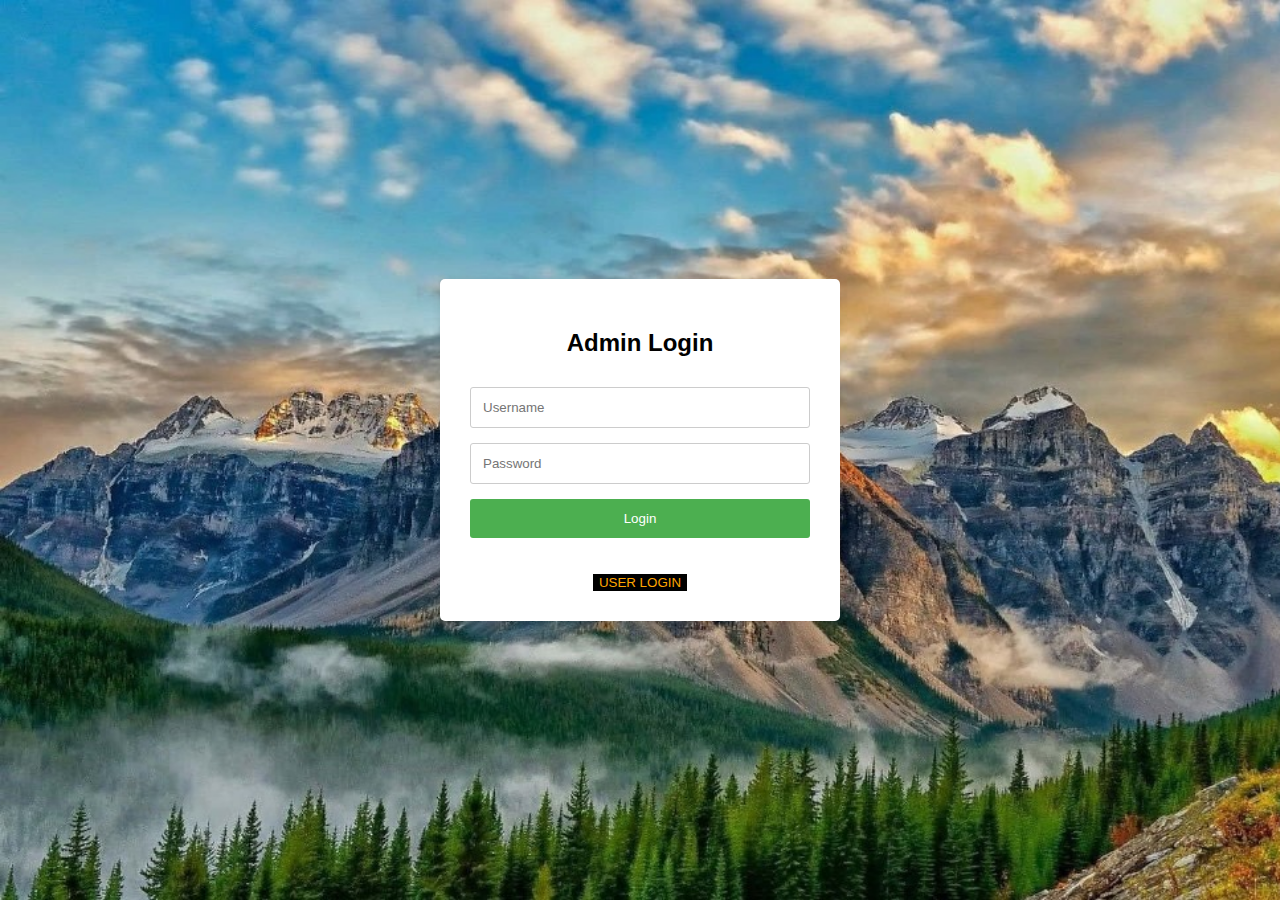
<file: otgs/admin.html>
<!DOCTYPE html>
<html lang="en">
<head>
    <meta charset="UTF-8">
    <meta name="viewport" content="width=device-width, initial-scale=1.0">
    <title>Admin Login</title>
    <style>
        body {
            background-image: url("image1.jpg");
            background-size: cover;
            background-repeat: no-repeat;
            font-family: Arial, sans-serif;
            background-color: #f4f4f4;
            margin: 0;
            padding: 0;
            display: flex;
            justify-content: center;
            align-items: center;
            height: 100vh;
        }
        .container {
            width: 90%;
            max-width: 400px;
            background-color: #fff;
            border-radius: 5px;
            box-shadow: 0px 0px 10px rgba(0, 0, 0, 0.1);
            padding: 30px;
            box-sizing: border-box;
        }
        h2 {
            margin-bottom: 30px;
            text-align: center;
        }
        input[type="text"],
        input[type="password"],
        input[type="submit"] {
            width: 100%;
            padding: 12px;
            margin-bottom: 15px;
            border: 1px solid #ccc;
            border-radius: 3px;
            box-sizing: border-box;
        }
        input[type="submit"] {
            background-color: #4CAF50;
            color: white;
            border: none;
            cursor: pointer;
        }
        input[type="submit"]:hover {
            background-color: #45a049;
        }
        .error-message {
            color: #ff4444;
            margin-top: 10px;
            text-align: center;
            display: none;
        }
    </style>
</head>
<body>
    <div class="container">
        <h2>Admin Login</h2>
        <form id="loginForm">
            <input type="text" id="username" placeholder="Username" required>
            <input type="password" id="password" placeholder="Password" required>
            <input type="submit" value="Login">
        </form>
        <p id="error" class="error-message">Incorrect username or password.</p>
        <!-- User login button -->
        <div style="text-align: center; margin-top: 20px;">
            <button style="background-color: black; color: orange; border: none;">
                <a href="login.php" style="text-decoration: none; color: orange;">USER LOGIN</a>
            </button>
        </div>
    </div>

    <script>
        document.getElementById("loginForm").addEventListener("submit", function(event) {
            event.preventDefault(); // Prevent the default form submission

            // Get the entered username and password
            const username = document.getElementById("username").value;
            const password = document.getElementById("password").value;

            // Check if the username and password are correct
            if (username === "admin" && password === "admin123") {
                // Redirect to the admin dashboard or perform other actions
                window.location.href = "adminhome.html"; // Change this URL to your admin dashboard
            } else {
                // Display an error message
                document.getElementById("error").style.display = "block";
            }
        });
    </script>
</body>
</html>
</file>
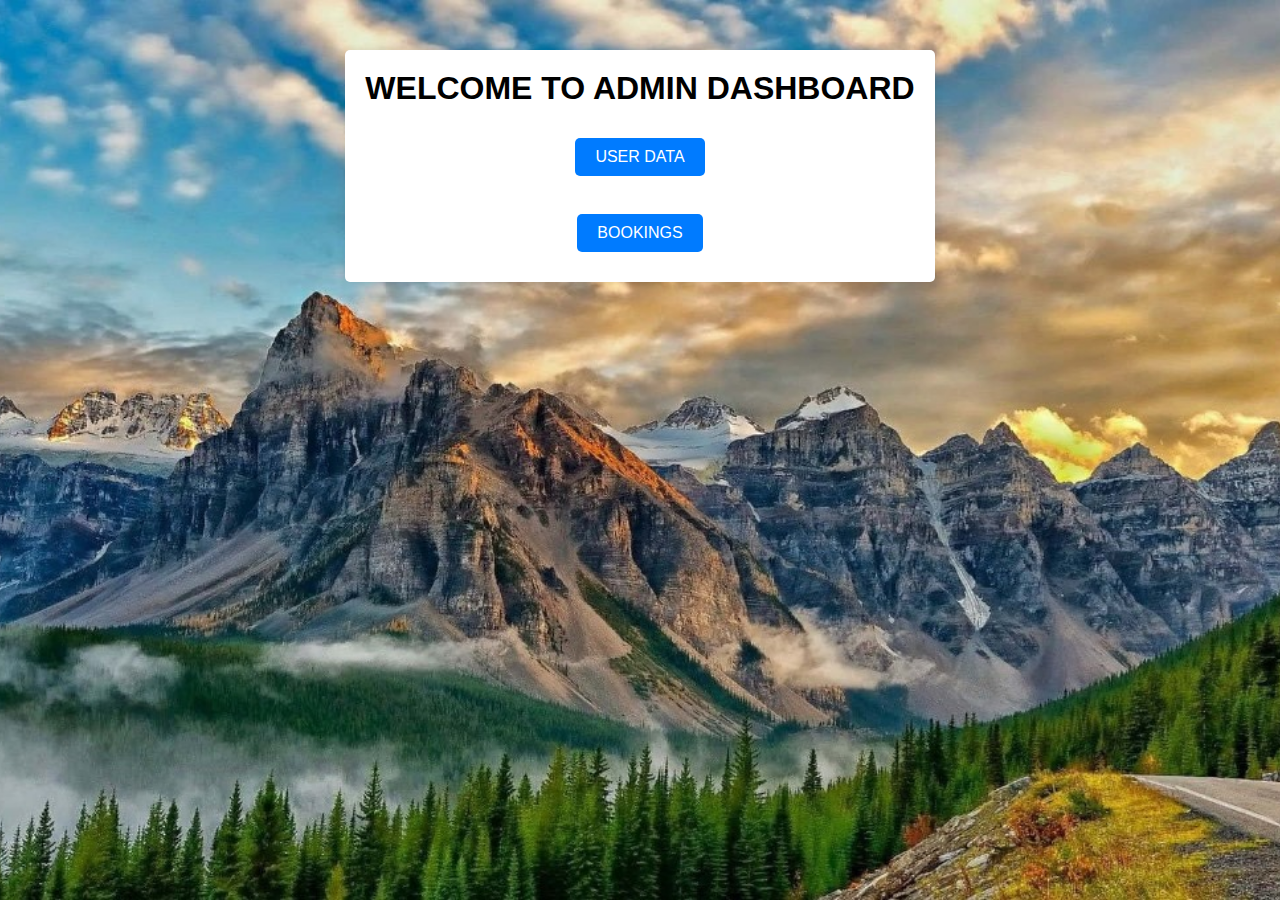
<file: otgs/adminhome.html>
<!DOCTYPE html>
<html lang="en">
<head>
    <meta charset="UTF-8">
    <meta name="viewport" content="width=device-width, initial-scale=1.0">
    <title>Admin Dashboard</title>
    <style>
        body {
            background-image: url("image1.jpg");
            background-size: cover;
            background-position: center;
            background-repeat: no-repeat;
            font-family: Arial, sans-serif;
            margin: 0;
            padding: 0;
            display: flex;
            justify-content: center; /* Center horizontally */
            align-items: flex-start; /* Align to the top of the viewport */
            min-height: 100vh; /* Minimum viewport height */
        }
        .container {
            max-width: 2000px;
            padding: 20px;
            background-color: #fff;
            border-radius: 5px;
            box-shadow: 0px 0px 10px rgba(0, 0, 0, 0.1);
            text-align: center; /* Center text inside container */
            margin-top: 50px; /* Add margin from the top */
        }
        h1 {
            margin-top: 0; /* Remove default margin from h1 */
        }
        button {
            margin: 10px;
            padding: 10px 20px;
            border: none;
            border-radius: 5px;
            background-color: #007bff;
            color: #fff;
            cursor: pointer;
            font-size: 16px;
        }
        button:hover {
            background-color: #0056b3;
        }
    </style>
</head>
<body>
    <div class="container">
        <h1>WELCOME TO ADMIN DASHBOARD</h1>
        <a href="bookingusers.php"><button>USER DATA</button></a>
        <br><br>
        <a href="bookings.php"><button>BOOKINGS</button></a>
        
    </div>
</body>
</html>
</file>
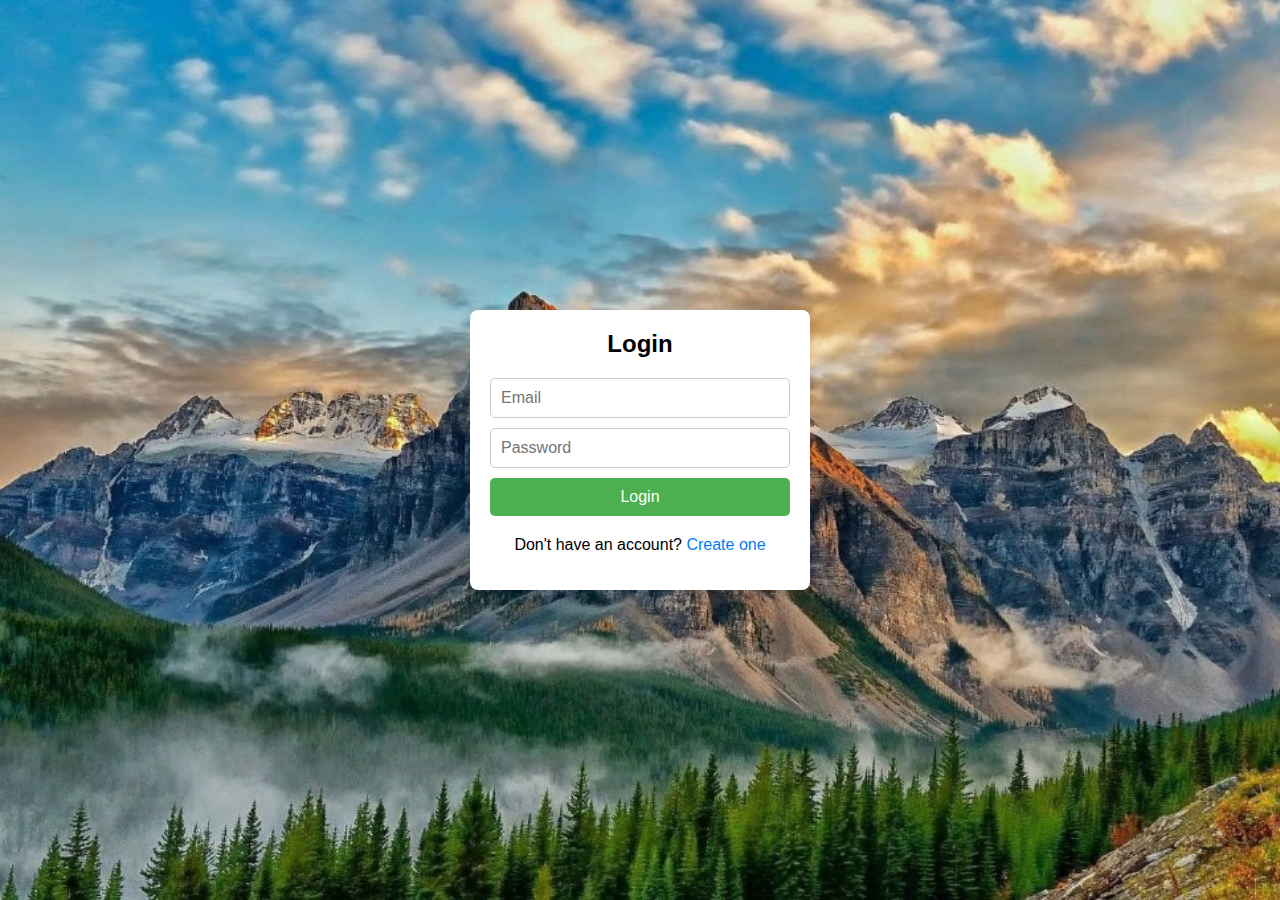
<file: otgs/login.html>
<!DOCTYPE html>
<html lang="en">
<head>
    <meta charset="UTF-8">
    <meta name="viewport" content="width=device-width, initial-scale=1.0">
    <title>Login Page</title>
   
    <style>
        body {
            background-image: url("image1.jpg");
            background-size: cover; 
            background-repeat: no-repeat;
            font-family: Arial, sans-serif;
            
            margin: 0;
            padding: 0;
            display: flex;
            justify-content: center;
            align-items: center;
            height: 100vh;
        }
        .form-container {
            background-color: #fff;
            border-radius: 8px;
            box-shadow: 0px 0px 10px rgba(0, 0, 0, 0.1);
            padding: 20px;
            width: 300px;
        }
        .form-container h2 {
            margin-top: 0;
            text-align: center;
        }
        .form-container form {
            display: flex;
            flex-direction: column;
        }
        .form-container form input[type="text"],
        .form-container form input[type="password"],
        .form-container form input[type="email"],
        .form-container form select {
            padding: 10px;
            margin-bottom: 10px;
            border: 1px solid #ccc;
            border-radius: 5px;
            font-size: 16px;
        }
        .form-container form input[type="submit"] {
            background-color: #4caf50;
            color: #fff;
            border: none;
            padding: 10px;
            border-radius: 5px;
            cursor: pointer;
            font-size: 16px;
        }
        .form-container form input[type="submit"]:hover {
            background-color: #45a049;
        }
        .form-container .create-account {
            margin-top: 20px;
            text-align: center;
        }
        .form-container .create-account a {
            color: #007bff;
            text-decoration: none;
        }
        .form-container .phone-inputs {
            display: flex;
            align-items: center; /* Align items vertically */
        }
        .form-container .phone-inputs select {
            flex: 1;
            margin-right: 5px;
            width: 30%;
        }
        .form-container .phone-inputs input[type="text"] {
            flex: 2;
            margin-left: 5px;
            width: 70%;
        }
    </style>
</head>
<body>
    <div class="form-container" id="login-form">
        <h2>Login</h2>
        <form action="#" method="post">
            <input type="email" name="email" placeholder="Email" required>
            <input type="password" name="password" placeholder="Password" required>
            <input type="submit" value="Login" href="index.html">
        </form>
        <div class="create-account">
            <p>Don't have an account? <a href="#" onclick="toggleForms()">Create one</a></p>
        </div>
    </div>

    <div class="form-container" style="display:none;" id="create-account-form">
        <h2>Create Account</h2>
        <form action="#" method="post">
            <input type="email" name="email" placeholder="Email" required>
            
            <input type="text" name="new-username" placeholder="New Username" required>
            <input type="password" name="new-password" placeholder="New Password" required>
            <input type="password" name="confirm-password" placeholder="Confirm Password" required>
            <div class="phone-inputs">
                <select name="country-code" id="country-code" required onchange="updatePhoneNumberLength()">
                    <option value="">Select Country Code</option>
                    <option value="+1">+1 (USA)</option>
                    <option value="+91">+91 (India)</option>
                    <!-- Add more options as needed -->
                </select>
                <input type="text" name="phone-number" id="phone-number" placeholder="Phone Number" required>
            </div>
            <label for="gender">Gender:</label>
            <select name="gender" id="gender" required>
                <option value="">Select Gender</option>
                <option value="male">Male</option>
                <option value="female">Female</option>
                <option value="other">Other</option>
            </select>
            <input type="submit" value="Create Account" href="#">
        </form>
    </div>

    <script>
        // Function to toggle between login and create account forms
        function toggleForms() {
            var loginForm = document.getElementById("login-form");
            var createAccountForm = document.getElementById("create-account-form");

            loginForm.style.display = loginForm.style.display === "none" ? "block" : "none";
            createAccountForm.style.display = createAccountForm.style.display === "none" ? "block" : "none";
        }

        // Function to update phone number length based on country code
        function updatePhoneNumberLength() {
            var countryCode = document.getElementById("country-code").value;
            var phoneNumberInput = document.getElementById("phone-number");
            var maxLength = 15; // Default maximum length for phone number

            // Update maximum length based on country code
            switch (countryCode) {
                case "+1": // USA
                    maxLength = 12;
                    break;
                case "+91": // India
                    maxLength = 10;
                    break;
                // Add more cases for other country codes as needed
            }

            phoneNumberInput.maxLength = maxLength;
        }
        let generatedOTP;

        function generateOTP() {
            // Generate a random 6-digit OTP
            generatedOTP = Math.floor(100000 + Math.random() * 900000);
            console.log("Generated OTP:", generatedOTP);

            // Show the generated OTP in a pop-up window
            alert("Generated OTP: " + generatedOTP);
        }

        function verifyOTP(event) {
            event.preventDefault();
            const enteredOTP = document.getElementById("otp").value;
            if (enteredOTP === generatedOTP.toString()) {
                document.getElementById("message").textContent = "OTP verified successfully!";
            } else {
                document.getElementById("message").textContent = "Incorrect OTP. Please try again.";
            }
        }
    </script>
    
</body>
</html>
</file>
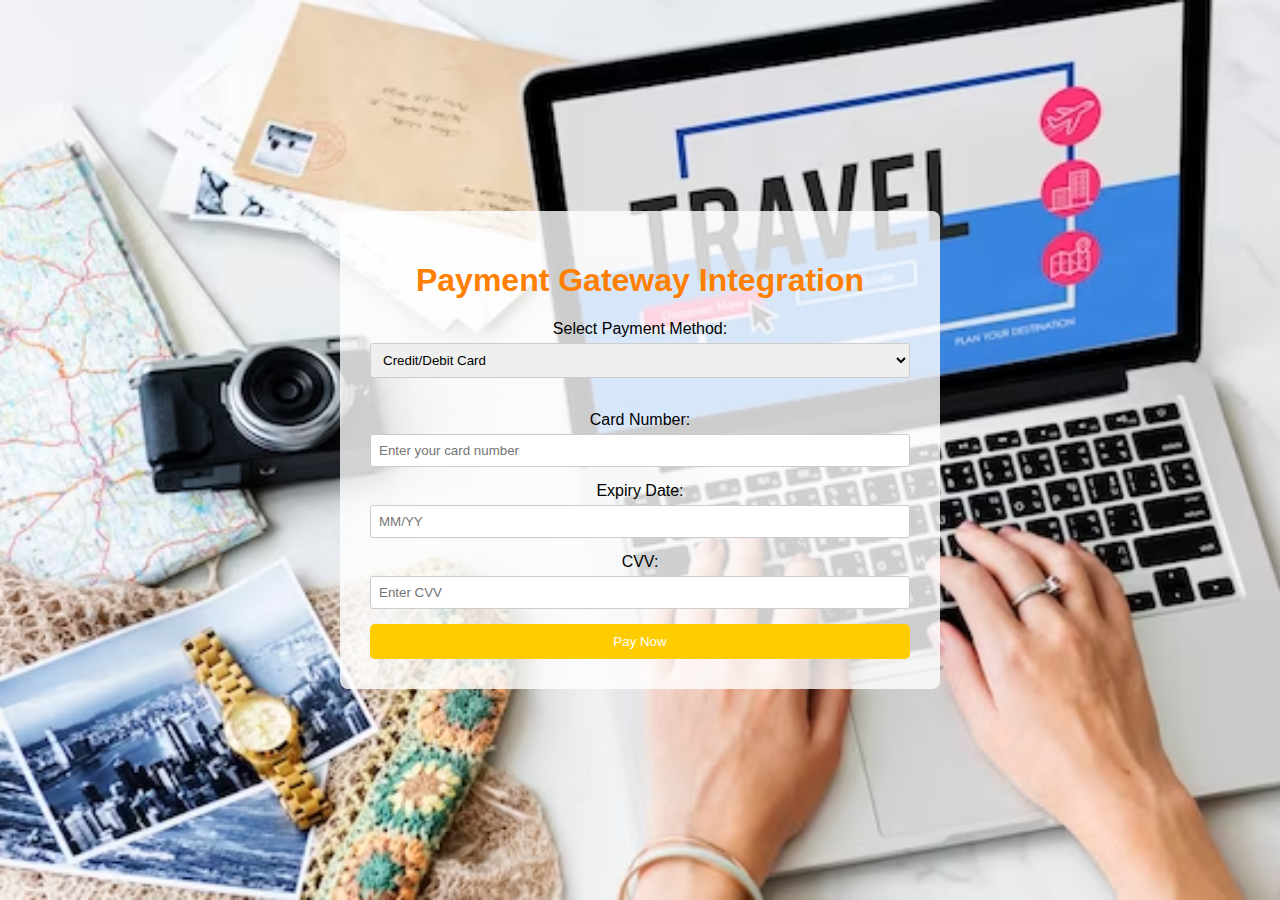
<file: otgs/paymentgateway.html>
<!DOCTYPE html>
<html lang="en">
<head>
    <meta charset="UTF-8">
    <meta name="viewport" content="width=device-width, initial-scale=1.0">
    <title>Payment Gateway Integration</title>
  
    <style>
        body {
            font-family: Arial, sans-serif;
            margin: 0;
            background-color: #f4f4f4;
            background-image: url('image.avif');
            background-size: cover;
            background-position: center;
            height: 100vh;
            display: flex;
            justify-content: center;
            align-items: center;
        }

        .container {
            width: 90%;
            max-width: 600px;
            background-color: rgba(255, 255, 255, 0.8); /* Semi-transparent white background */
            border-radius: 8px;
            padding: 30px;
            box-sizing: border-box;
            text-align: center;
        }

        h1 {
            color: #ff7f00; /* Orange color for heading */
        }

        form {
            margin-top: 20px;
        }

        label {
            display: block;
            margin-bottom: 5px;
        }

        input[type="text"],
        select {
            width: 100%;
            padding: 8px;
            margin-bottom: 15px;
            border: 1px solid #ccc;
            border-radius: 3px;
            box-sizing: border-box;
        }

        button[type="submit"] {
            width: 100%;
            padding: 10px;
            background-color: #ffcc00; /* Yellow button background */
            color: #fff; /* White button text */
            border: none;
            border-radius: 5px;
            cursor: pointer;
        }

        button[type="submit"]:hover {
            background-color: #ffa500; /* Darker shade of orange on hover */
        }

        /* Hide all payment options by default */
        .paymentOption {
            display: none;
        }

        /* Show the selected payment option */
        .paymentOption.show {
            display: block;
        }
    </style>
</head>
<body>
    <div class="container">
        <h1>Payment Gateway Integration</h1>
  
        <form id="paymentForm" onsubmit="return handlePayment()">
            <div>
                <label for="paymentMethod">Select Payment Method:</label>
                <select id="paymentMethod" required>
                    <option value="card">Credit/Debit Card</option>
                    <option value="gpay">Google Pay</option>
                    <option value="phonepe">PhonePe</option>
                    <option value="paytm">Paytm</option>
                    <option value="upi">UPI</option>
                </select>
            </div>
            <br>
            <div id="cardDetails" class="paymentOption">
                <label for="cardNumber">Card Number:</label>
                <input type="text" id="cardNumber" placeholder="Enter your card number" required>
      
                <label for="expiryDate">Expiry Date:</label>
                <input type="text" id="expiryDate" placeholder="MM/YY" required>
      
                <label for="cvv">CVV:</label>
                <input type="text" id="cvv" placeholder="Enter CVV" required>
            </div>
    
            <div id="gpayDetails" class="paymentOption">
                <label for="gpayNumber">GPay Phone Number:</label>
                <input type="text" id="gpayNumber" placeholder="Enter your GPay phone number" required>
            </div>
    
            <div id="phonepeDetails" class="paymentOption">
                <label for="phonepeNumber">PhonePe Phone Number:</label>
                <input type="text" id="phonepeNumber" placeholder="Enter your PhonePe phone number" required>
            </div>
    
            <div id="paytmDetails" class="paymentOption">
                <label for="paytmNumber">Paytm Phone Number:</label>
                <input type="text" id="paytmNumber" placeholder="Enter your Paytm phone number" required>
            </div>
    
            <div id="upiDetails" class="paymentOption">
                <label for="upiId">UPI ID:</label>
                <input type="text" id="upiId" placeholder="Enter your UPI ID" required>
            </div>

            <button type="submit">Pay Now</button>
        </form>
    </div>

    <script>
        document.addEventListener('DOMContentLoaded', function() {
            const paymentMethodSelect = document.getElementById('paymentMethod');
            const paymentOptions = document.querySelectorAll('.paymentOption');
    
            paymentMethodSelect.addEventListener('change', function() {
                const selectedOption = paymentMethodSelect.value;
        
                // Hide all payment options first
                paymentOptions.forEach(option => option.classList.remove('show'));
    
                // Show the selected payment option
                document.getElementById(`${selectedOption}Details`).classList.add('show');
            });
    
            // Initially hide all payment options except the default one (credit/debit card)
            document.getElementById('cardDetails').classList.add('show');
        });
    
        function handlePayment() {
            const paymentMethod = document.getElementById('paymentMethod').value;
    
            if (paymentMethod === 'gpay') {
                const gpayNumber = document.getElementById('gpayNumber').value;
                // Redirect to Google Pay or handle GPay payment process
                console.log(`Processing Google Pay with phone number: ${gpayNumber}`);
                return false; // Prevent form submission for GPay (you can redirect or handle payment here)
            }
    
            // Handle other payment methods here
    
            return true; // Allow form submission for other methods
        }
    </script>
</body>
</html>
</file>
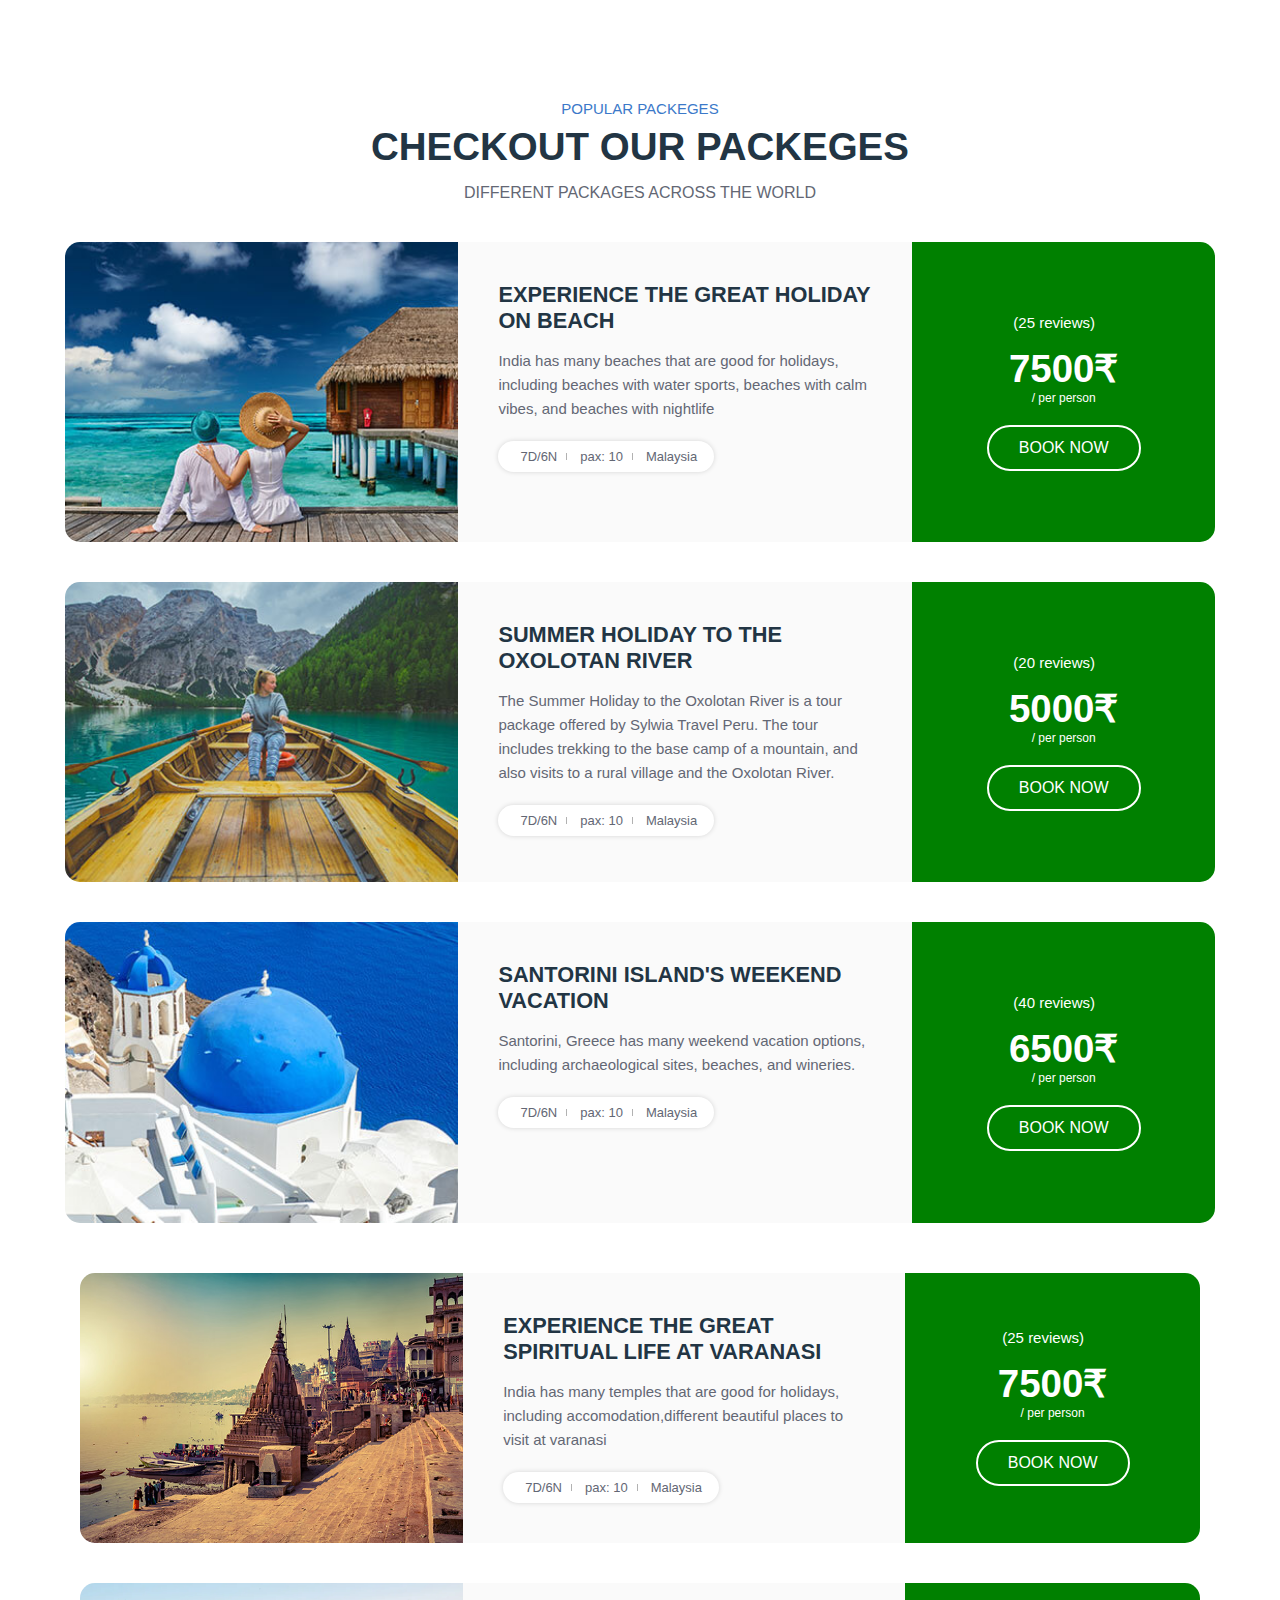
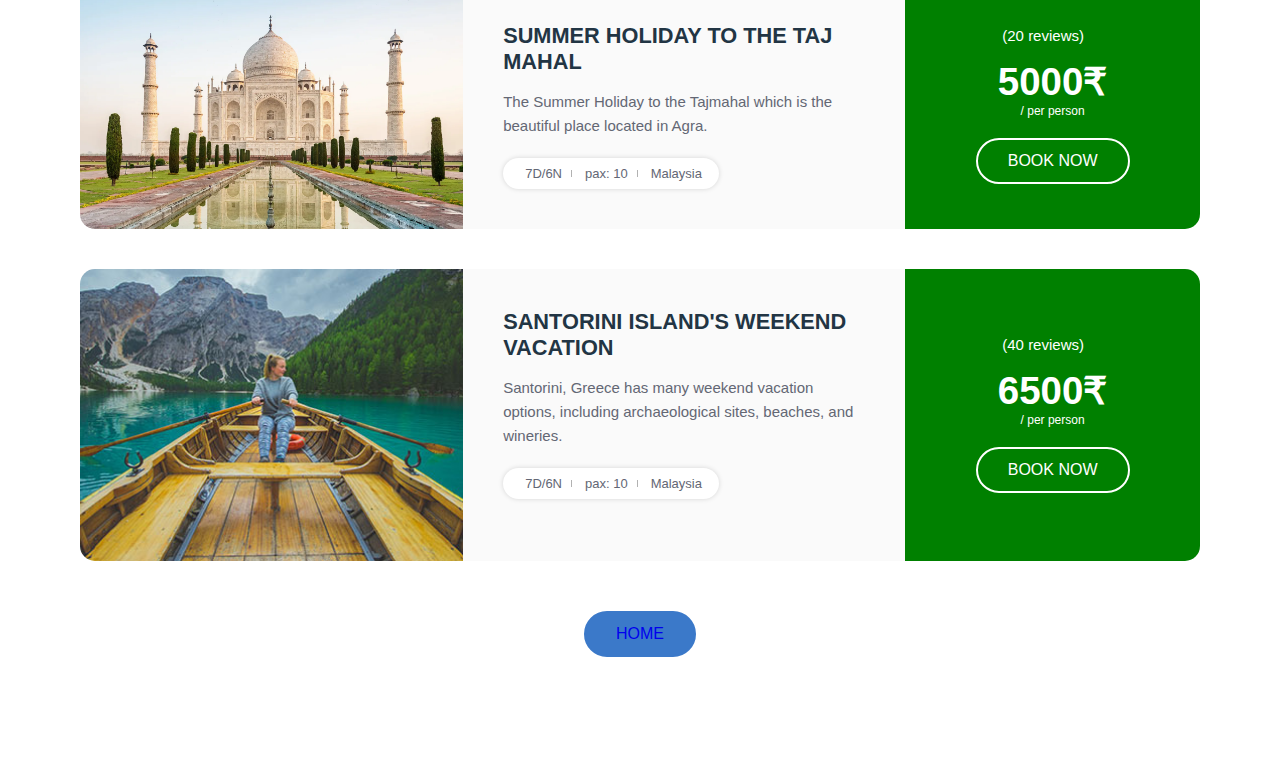
<file: otgs/viewallpackages.html>
<!DOCTYPE html>
<html lang="en">
<head>
    <meta charset="UTF-8">
    <meta name="viewport" content="width=device-width, initial-scale=1.0">
    <link rel="stylesheet" href="./assets/css/style.css">
    <title>Document</title>
</head>
<body>
    
      <!-- 
        - #PACKAGE
      -->

      <section class="package" id="package">
        <div class="container">

          <p class="section-subtitle">Popular Packeges</p>

          <h2 class="h2 section-title">Checkout Our Packeges</h2>

          <p class="section-text">
           DIFFERENT PACKAGES ACROSS THE WORLD
          </p>

          <ul class="package-list">

            <li>
              <div class="package-card">

                <figure class="card-banner">
                  <img src="./assets/images/packege-1.jpg" alt="Experience The Great Holiday On Beach" loading="lazy">
                </figure>

                <div class="card-content">

                  <h3 class="h3 card-title">Experience The Great Holiday On Beach</h3>

                  <p class="card-text">
                    India has many beaches that are good for holidays, including beaches with water sports, beaches with calm vibes, and beaches with nightlife
                  </p>

                  <ul class="card-meta-list">

                    <li class="card-meta-item">
                      <div class="meta-box">
                        <ion-icon name="time"></ion-icon>

                        <p class="text">7D/6N</p>
                      </div>
                    </li>

                    <li class="card-meta-item">
                      <div class="meta-box">
                        <ion-icon name="people"></ion-icon>

                        <p class="text">pax: 10</p>
                      </div>
                    </li>

                    <li class="card-meta-item">
                      <div class="meta-box">
                        <ion-icon name="location"></ion-icon>

                        <p class="text">Malaysia</p>
                      </div>
                    </li>

                  </ul>

                </div>

                <div class="card-price">

                  <div class="wrapper">

                    <p class="reviews">(25 reviews)</p>

                    <div class="card-rating">
                      <ion-icon name="star"></ion-icon>
                      <ion-icon name="star"></ion-icon>
                      <ion-icon name="star"></ion-icon>
                      <ion-icon name="star"></ion-icon>
                      <ion-icon name="star"></ion-icon>
                    </div>

                  </div>

                  <p class="price">
                    7500₹
                    <span>/ per person</span>
                  </p>
                  <button class="btn btn-secondary" id="booknow1">Book Now</button>
                  
                  
                </div>

              </div>
            </li>

            <li>
              <div class="package-card">

                <figure class="card-banner">
                  <img src="./assets/images/packege-2.jpg" alt="Summer Holiday To The Oxolotan River" loading="lazy">
                </figure>

                <div class="card-content">

                  <h3 class="h3 card-title">Summer Holiday To The Oxolotan River</h3>

                  <p class="card-text">
                    The Summer Holiday to the Oxolotan River is a tour package offered by Sylwia Travel Peru. The tour includes trekking to the base camp of a mountain, and also visits to a rural village and the Oxolotan River. 

                  </p>

                  <ul class="card-meta-list">

                    <li class="card-meta-item">
                      <div class="meta-box">
                        <ion-icon name="time"></ion-icon>

                        <p class="text">7D/6N</p>
                      </div>
                    </li>

                    <li class="card-meta-item">
                      <div class="meta-box">
                        <ion-icon name="people"></ion-icon>

                        <p class="text">pax: 10</p>
                      </div>
                    </li>

                    <li class="card-meta-item">
                      <div class="meta-box">
                        <ion-icon name="location"></ion-icon>

                        <p class="text">Malaysia</p>
                      </div>
                    </li>

                  </ul>

                </div>

                <div class="card-price">

                  <div class="wrapper">

                    <p class="reviews">(20 reviews)</p>

                    <div class="card-rating">
                      <ion-icon name="star"></ion-icon>
                      <ion-icon name="star"></ion-icon>
                      <ion-icon name="star"></ion-icon>
                      <ion-icon name="star"></ion-icon>
                      <ion-icon name="star"></ion-icon>
                    </div>

                  </div>

                  <p class="price">
                    5000₹
                    <span>/ per person</span>
                  </p>

                  <button class="btn btn-secondary" id="booknow2">Book Now</button>


                </div>

              </div>
            </li>

            <li>
              <div class="package-card">

                <figure class="card-banner">
                  <img src="./assets/images/packege-3.jpg" alt="Santorini Island's Weekend Vacation" loading="lazy">
                </figure>

                <div class="card-content">

                  <h3 class="h3 card-title">Santorini Island's Weekend Vacation</h3>

                  <p class="card-text">
                    Santorini, Greece has many weekend vacation options, including archaeological sites, beaches, and wineries.
                  </p>

                  <ul class="card-meta-list">

                    <li class="card-meta-item">
                      <div class="meta-box">
                        <ion-icon name="time"></ion-icon>

                        <p class="text">7D/6N</p>
                      </div>
                    </li>

                    <li class="card-meta-item">
                      <div class="meta-box">
                        <ion-icon name="people"></ion-icon>

                        <p class="text">pax: 10</p>
                      </div>
                    </li>

                    <li class="card-meta-item">
                      <div class="meta-box">
                        <ion-icon name="location"></ion-icon>

                        <p class="text">Malaysia</p>
                      </div>
                    </li>

                  </ul>

                </div>

                <div class="card-price">

                  <div class="wrapper">

                    <p class="reviews">(40 reviews)</p>

                    <div class="card-rating">
                      <ion-icon name="star"></ion-icon>
                      <ion-icon name="star"></ion-icon>
                      <ion-icon name="star"></ion-icon>
                      <ion-icon name="star"></ion-icon>
                      <ion-icon name="star"></ion-icon>
                    </div>

                  </div>

                  <p class="price">
                    6500₹
                    <span>/ per person</span>
                  </p>

                  <button class="btn btn-secondary" id="booknow3">BOOK NOW</button>
                  


                </div>

              </div>
            </li>

          </ul>
          <div class="container">

  
            <ul class="package-list">
  
              <li>
                <div class="package-card">
  
                  <figure class="card-banner">
                    <img src="./assets/images/Temple.jpg" alt="Experience The Great Holiday On Beach" loading="lazy">
                  </figure>
  
                  <div class="card-content">
  
                    <h3 class="h3 card-title">Experience The Great spiritual life at Varanasi</h3>
  
                    <p class="card-text">
                      India has many temples that are good for holidays, including accomodation,different beautiful places to visit at varanasi
                    </p>
  
                    <ul class="card-meta-list">
  
                      <li class="card-meta-item">
                        <div class="meta-box">
                          <ion-icon name="time"></ion-icon>
  
                          <p class="text">7D/6N</p>
                        </div>
                      </li>
  
                      <li class="card-meta-item">
                        <div class="meta-box">
                          <ion-icon name="people"></ion-icon>
  
                          <p class="text">pax: 10</p>
                        </div>
                      </li>
  
                      <li class="card-meta-item">
                        <div class="meta-box">
                          <ion-icon name="location"></ion-icon>
  
                          <p class="text">Malaysia</p>
                        </div>
                      </li>
  
                    </ul>
  
                  </div>
  
                  <div class="card-price">
  
                    <div class="wrapper">
  
                      <p class="reviews">(25 reviews)</p>
  
                      <div class="card-rating">
                        <ion-icon name="star"></ion-icon>
                        <ion-icon name="star"></ion-icon>
                        <ion-icon name="star"></ion-icon>
                        <ion-icon name="star"></ion-icon>
                        <ion-icon name="star"></ion-icon>
                      </div>
  
                    </div>
  
                    <p class="price">
                      7500₹
                      <span>/ per person</span>
                    </p>
                    <button class="btn btn-secondary" id="booknow4">Book Now</button>
                    
                    
                  </div>
  
                </div>
              </li>
  
              <li>
                <div class="package-card">
  
                  <figure class="card-banner">
                    <img src="./assets/images/tajmahal.webp" alt="Summer Holiday To The Oxolotan River" loading="lazy">
                  </figure>
  
                  <div class="card-content">
  
                    <h3 class="h3 card-title">Summer Holiday To The Taj Mahal</h3>
  
                    <p class="card-text">
                      The Summer Holiday to the Tajmahal which is the beautiful place located in Agra. 
  
                    </p>
  
                    <ul class="card-meta-list">
  
                      <li class="card-meta-item">
                        <div class="meta-box">
                          <ion-icon name="time"></ion-icon>
  
                          <p class="text">7D/6N</p>
                        </div>
                      </li>
  
                      <li class="card-meta-item">
                        <div class="meta-box">
                          <ion-icon name="people"></ion-icon>
  
                          <p class="text">pax: 10</p>
                        </div>
                      </li>
  
                      <li class="card-meta-item">
                        <div class="meta-box">
                          <ion-icon name="location"></ion-icon>
  
                          <p class="text">Malaysia</p>
                        </div>
                      </li>
  
                    </ul>
  
                  </div>
  
                  <div class="card-price">
  
                    <div class="wrapper">
  
                      <p class="reviews">(20 reviews)</p>
  
                      <div class="card-rating">
                        <ion-icon name="star"></ion-icon>
                        <ion-icon name="star"></ion-icon>
                        <ion-icon name="star"></ion-icon>
                        <ion-icon name="star"></ion-icon>
                        <ion-icon name="star"></ion-icon>
                      </div>
  
                    </div>
  
                    <p class="price">
                      5000₹
                      <span>/ per person</span>
                    </p>
  
                    <button class="btn btn-secondary" id="booknow5">Book Now</button>
  
  
                  </div>
  
                </div>
              </li>
  
              <li>
                <div class="package-card">
  
                  <figure class="card-banner">
                    <img src="./assets/images/packege-2.jpg" alt="Santorini Island's Weekend Vacation" loading="lazy">
                  </figure>
  
                  <div class="card-content">
  
                    <h3 class="h3 card-title">Santorini Island's Weekend Vacation</h3>
  
                    <p class="card-text">
                      Santorini, Greece has many weekend vacation options, including archaeological sites, beaches, and wineries.
                    </p>
  
                    <ul class="card-meta-list">
  
                      <li class="card-meta-item">
                        <div class="meta-box">
                          <ion-icon name="time"></ion-icon>
  
                          <p class="text">7D/6N</p>
                        </div>
                      </li>
  
                      <li class="card-meta-item">
                        <div class="meta-box">
                          <ion-icon name="people"></ion-icon>
  
                          <p class="text">pax: 10</p>
                        </div>
                      </li>
  
                      <li class="card-meta-item">
                        <div class="meta-box">
                          <ion-icon name="location"></ion-icon>
  
                          <p class="text">Malaysia</p>
                        </div>
                      </li>
  
                    </ul>
  
                  </div>
  
                  <div class="card-price">
  
                    <div class="wrapper">
  
                      <p class="reviews">(40 reviews)</p>
  
                      <div class="card-rating">
                        <ion-icon name="star"></ion-icon>
                        <ion-icon name="star"></ion-icon>
                        <ion-icon name="star"></ion-icon>
                        <ion-icon name="star"></ion-icon>
                        <ion-icon name="star"></ion-icon>
                      </div>
  
                    </div>
  
                    <p class="price">
                      6500₹
                      <span>/ per person</span>
                    </p>
  
                    <button class="btn btn-secondary" id="booknow6">BOOK NOW</button>
                    
  
  
                  </div>
  
                </div>
              </li>
  
            </ul>
            

          <button class="btn btn-primary" style="color:#fff;"><a href="index1.php">HOME</a></button>
          

        </div>
      </section>
      <script>
    document.addEventListener('DOMContentLoaded', function() {
      // Get all Book Now buttons by their unique IDs
      const bookNowBtn1 = document.getElementById('booknow1');
      const bookNowBtn2 = document.getElementById('booknow2');
      const bookNowBtn3 = document.getElementById('booknow3');
      const bookNowBtn4 = document.getElementById('booknow4');
      const bookNowBtn5 = document.getElementById('booknow5');
      const bookNowBtn6 = document.getElementById('booknow6');

      // Add click event listeners to each button
      bookNowBtn1.addEventListener('click', function() {
        window.location.href = 'paymentgateway.html';
      });

      bookNowBtn2.addEventListener('click', function() {
        window.location.href = 'paymentgateway.html';
      });

      bookNowBtn3.addEventListener('click', function() {
        window.location.href = 'paymentgateway.html';
      });
      bookNowBtn4.addEventListener('click', function() {
        window.location.href = 'paymentgateway.html';
      });
      bookNowBtn5.addEventListener('click', function() {
        window.location.href = 'paymentgateway.html';
      });
      bookNowBtn6.addEventListener('click', function() {
        window.location.href = 'paymentgateway.html';
      });
    });
  </script>
          




</body>
</html>
</file>
<file: otgs/assets/css/style.css>
:root {

  /**
   * colors
   */

   --united-nations-blue: green;
   --bright-navy-blue: hsl(214, 57%, 51%);
   --spanish-gray: hsl(0, 0%, 60%);
   --black-coral: hsl(225, 8%, 42%);
   --oxford-blue: hsl(208, 97%, 12%);
   --yale-blue: hsl(214, 72%, 33%);
   --blue-ncs: hsl(197, 100%, 36%);
   --gunmetal: hsl(206, 34%, 20%);
   --gainsboro: hsl(0, 0%, 88%);
   --cultured: hsl(0, 0%, 98%);
   --white: hsl(0, 0%, 100%);
   --black: hsl(0, 0%, 0%);
   --onyx: hsl(0, 0%, 25%);
   --jet: hsl(0, 0%, 20%);

  /**
   * typography
   */

  --ff-poppins: "Poppins", sans-serif;
  --ff-montserrat: "Montserrat", sans-serif;

  --fs-1: calc(20px + 3.5vw);
  --fs-2: calc(18px + 1.6vw);
  --fs-3: calc(16px + 0.45vw);
  --fs-4: 15px;
  --fs-5: 14px;
  --fs-6: 13px;
  --fs-7: 12px;
  --fs-8: 11px;

  --fw-500: 500;
  --fw-600: 600;
  --fw-700: 700;
  --fw-800: 800;

  /**
   * transition
   */

  --transition: 0.25s ease-in-out;

  /**
   * spacing
   */

  --section-padding: 60px;

  /**
   * border-radius
   */

  --radius-15: 15px;
  --radius-25: 25px;

}





/*-----------------------------------*\
 * #RESET
\*-----------------------------------*/

*, *::before, *::after {
  margin: 0;
  padding: 0;
  box-sizing: border-box;
}

li { list-style: none; }

a { text-decoration: none; }

a,
img,
span,
input,
label,
button,
ion-icon { display: block; }

input,
button {
  background: none;
  border: none;
  font: inherit;
}

button { cursor: pointer; }

input { width: 100%; }

ion-icon { pointer-events: none; }

html {
  font-family: var(--ff-poppins);
  scroll-behavior: smooth;
}

body { background: var(--white); }





/*-----------------------------------*\
 * #REUSED STYLE
\*-----------------------------------*/

.container { padding-inline: 15px; }

.btn {
  color: var(--white);
  text-transform: uppercase;
  font-size: var(--fs-5);
  border-radius: 100px;
  padding: var(--padding, 8px 18px);
  border: var(--border-width, 2px) solid transparent;
  transition: var(--transition);
}

.btn-primary {
  background: var(--bright-navy-blue);
  border-color: var(--bright-navy-blue);
}

.btn-primary:is(:hover, :focus) {
  background: var(--yale-blue);
  border-color: var(--yale-blue);
}

.btn-secondary { border-color: var(--white); }

.btn-secondary:is(:hover, :focus) { background: hsla(0, 0%, 100%, 0.1); }

.h1,
.h2,
.h3 {
  font-weight: var(--fw-800);
  font-family: var(--ff-montserrat);
  text-transform: uppercase;
}

.h1 {
  color: var(--white);
  font-size: var(--fs-1);
}

.h2,
.h3 { color: var(--gunmetal); }

.h2 { font-size: var(--fs-2); }

.h3 {
  font-size: var(--fs-3);
  font-weight: var(--fw-700);
}

.section-subtitle {
  color: var(--bright-navy-blue);
  font-size: var(--fs-5);
  text-transform: uppercase;
  font-family: var(--ff-montserrat);
  margin-bottom: 8px;
}

.section-title { margin-bottom: 15px; }

.section-text {
  color: var(--black-coral);
  margin-bottom: 30px;
}

.card-text {
  color: var(--black-coral);
  font-size: var(--fs-5);
}


.login{
  position:absolute;
  color: var(--white);
  top: 50px;
  right: 25px;
  display: flex;
  align-items: center;
  gap: 1px;
  transform: translateY(-50%);
  padding: 6px 10px;
  border-radius: 20px;
  font-size: 14px;
  
  
  
}


/*-----------------------------------*\
 * #HEADER
\*-----------------------------------*/

.header {
  position: absolute;
  top: 0;
  left: 0;
  width: 100%;
  padding-top: 61px;
  z-index: 4;
}

.header-top {
  position: absolute;
  top: 0;
  left: 0;
  width: 100%;
  transition: var(--transition);
  border-bottom: 1px solid hsla(0, 0%, 100%, 0.1);
  padding-block: 15px;
  z-index: 1;
}

.header.active .header-top {
  position: fixed;
  background: var(--gunmetal);
}

.header-top .container {
  display: grid;
  grid-template-columns: repeat(3, 1fr);
  justify-items: flex-start;
  align-items: center;
}

.helpline-box .wrapper { display: none; }

.helpline-box .icon-box {
  background: var(--bright-navy-blue);
  padding: 6px;
  border-radius: 50%;
  color: var(--white);
}

.helpline-box .icon-box ion-icon { --ionicon-stroke-width: 40px; }

.header-top .logo { margin-inline: auto; }

.header-top .logo img { max-width: 100px; }

.header-btn-group {
  justify-self: flex-end;
  display: flex;
  align-items: center;
  gap: 10px;
  color: var(--white);
}
.login{
  color:--white;
 
   padding:10px 10px 10px 10px;
    
    text-decoration: none;
    display:flex;
}



.header-bottom { border-bottom: 1px solid hsla(0, 0%, 100%, 0.1); }

.header-bottom .container {
  display: flex;
  justify-content: space-between;
  align-items: center;
  padding-block: 15px;
}

.social-list {
  display: flex;
  align-items: center;
  gap: 5px;
}

.social-link {
  color: var(--white);
  padding: 8px;
  border: 1px solid hsla(0, 0%, 100%, 0.3);
  border-radius: 50%;
  font-size: 15px;
  transition: var(--transition);
}

.social-link:is(:hover, :focus) { background: hsla(0, 0%, 100%, 0.2); }

.header .btn { --padding: 4px 20px; }

.header .navbar {
  position: fixed;
  top: 0;
  right: -300px;
  width: 100%;
  max-width: 300px;
  height: 100%;
  background: var(--white);
  visibility: hidden;
  pointer-events: none;
  transition: 0.15s ease-in;
  z-index: 3;
}

.navbar.active {
  right: 0;
  visibility: visible;
  pointer-events: all;
  transition: 0.25s ease-out;
}

.navbar-top {
  display: flex;
  justify-content: space-between;
  align-items: center;
  padding: 40px 15px;
}

.navbar-top .logo img { width: 150px; }

.nav-close-btn {
  font-size: 20px;
  color: var(--bright-navy-blue);
}

.nav-close-btn ion-icon { --ionicon-stroke-width: 80px; }

.navbar-list { border-top: 1px solid hsla(0, 0%, 0%, 0.1); }

.navbar-list li { border-bottom: 1px solid hsla(0, 0%, 0%, 0.1); }

.navbar-link {
  padding: 15px 20px;
  color: var(--jet);
  font-weight: var(--fw-500);
  font-size: var(--fs-4);
  transition: var(--transition);
  text-transform: capitalize;
}

.navbar-link:is(:hover, :focus) { color: var(--bright-navy-blue); }

.overlay {
  position: fixed;
  inset: 0;
  background: var(--black);
  opacity: 0;
  pointer-events: none;
  z-index: 2;
  transition: var(--transition);
}

.overlay.active {
  opacity: 0.7;
  pointer-events: all;
}





/*-----------------------------------*\
 * #HERO
\*-----------------------------------*/

.hero {
  background-image: url("../images/hero-banner.jpg");
 
  background-repeat: no-repeat;
  background-size: cover;
  background-position: center;
  background-color: hsla(0, 0%, 0%, 0.7);
  background-blend-mode: overlay;
  display: grid;
  place-items: center;
  min-height: 600px;
  text-align: center;
  padding-top: 125px;
}

.hero-title { margin-bottom: 20px; }

.hero-text {
  color: var(--white);
  font-size: var(--fs-5);
  margin-bottom: 40px;
}

.btn-group {
  display: flex;
  flex-wrap: wrap;
  justify-content: center;
  align-items: center;
  gap: 10px;
}





/*-----------------------------------*\
 * #TOUR SEARCH
\*-----------------------------------*/

.tour-search {
  background: orange;
  padding-block: var(--section-padding);
}

.tour-search-form .input-label {
  color: var(--white);
  font-size: var(--fs-4);
  margin-left: 20px;
  margin-bottom: 10px;
}

.tour-search-form .input-field {
  background: var(--white);
  padding: 10px 15px;
  font-size: var(--fs-5);
  border-radius: 50px;
}

.tour-search-form .input-field::placeholder { color: var(--spanish-gray); }

.tour-search-form .input-field::-webkit-datetime-edit {
  color: var(--spanish-gray);
  text-transform: uppercase;
}

.tour-search-form .input-wrapper { margin-bottom: 15px; }

.tour-search .btn {
  width: 100%;
  --border-width: 1px;
  font-weight: var(--fw-600);
  margin-top: 35px;
}





/*-----------------------------------*\
 * #POPULAR
\*-----------------------------------*/

.popular { padding-block: var(--section-padding); }

.popular-list,
.popular-list > li:not(:last-child) { margin-bottom: 30px; }

.popular-card {
  position: relative;
  overflow: hidden;
  border-radius: var(--radius-25);
  height: 430px;
}

.popular-card .card-img { height: 100%; }

.popular-card .card-img img {
  width: 100%;
  height: 100%;
  object-fit: cover;
}

.popular-card .card-content {
  position: absolute;
  bottom: 20px;
  left: 20px;
  right: 20px;
  background: var(--white);
  border-radius: var(--radius-25);
  padding: 20px;
}


.popular-card .card-rating {
  background: var(--bright-navy-blue);
  color: var(--white);
  position: absolute;
  top: 0;
  right: 25px;
  display: flex;
  align-items: center;
  gap: 1px;
  transform: translateY(-50%);
  padding: 6px 10px;
  border-radius: 20px;
  font-size: 14px;
}

.popular-card .card-subtitle {
  color: var(--blue-ncs);
  font-size: var(--fs-6);
  text-transform: uppercase;
  margin-bottom: 8px;
}

.popular-card .card-title { margin-bottom: 5px; }

.popular-card :is(.card-subtitle, .card-title) > a { color: inherit; }

.popular .btn { margin-inline: auto; }





/*-----------------------------------*\
 * #PACKAGE
\*-----------------------------------*/

.package { padding-block: var(--section-padding); }

.package-list { margin-bottom: 40px; }

.package-list > li:not(:last-child) { margin-bottom: 30px; }

.package-card {
  background: var(--cultured);
  overflow: hidden;
  border-radius: 15px;
}

.package-card .card-banner { height: 250px; }

.package-card .card-banner img {
  width: 100%;
  height: 100%;
  object-fit: cover;
}

.package-card .card-content { padding: 30px 20px; }

.package-card .card-title { margin-bottom: 15px; }

.package-card .card-text {
  line-height: 1.6;
  margin-bottom: 20px;
}

.card-meta-list {
  background: var(--white);
  max-width: max-content;
  display: flex;
  flex-wrap: wrap;
  justify-content: center;
  align-items: center;
  padding: 8px;
  box-shadow: 0 0 5px hsla(0, 0%, 0%, 0.15);
  border-radius: 50px;
}

.card-meta-item { position: relative; }

.card-meta-item:not(:last-child)::after {
  content: "";
  position: absolute;
  top: 4px;
  right: -1px;
  bottom: 4px;
  width: 1px;
  background: hsla(0, 0%, 0%, 0.3);
}

.meta-box {
  display: flex;
  justify-content: center;
  align-items: center;
  gap: 5px;
  padding-inline: 9px;
  color: var(--black-coral);
  font-size: var(--fs-8);
}

.meta-box > ion-icon {
  color: var(--bright-navy-blue);
  font-size: 13px;
}

.package-card .card-price {
  background: var(--united-nations-blue);
  color: var(--white);
  padding: 25px 20px;
  text-align: center;
}

.package-card .card-price .wrapper {
  display: flex;
  flex-wrap: wrap;
  justify-content: center;
  align-items: center;
  gap: 5px 15px;
  margin-bottom: 10px;
}

.package-card .card-price .reviews { font-size: var(--fs-5); }

.package-card .card-rating {
  display: flex;
  justify-content: center;
  align-items: center;
  gap: 1px;
  font-size: 14px;
}

.package-card .card-rating ion-icon:last-child { color: hsl(0, 0%, 80%); }

.package-card .price {
  font-size: var(--fs-2);
  font-family: var(--ff-montserrat);
  font-weight: var(--fw-800);
  margin-bottom: 20px;
}

.package-card .price span {
  font-size: var(--fs-7);
  font-weight: initial;
}

.package .btn { margin-inline: auto; }





/*-----------------------------------*\
 * #GALLERY
\*-----------------------------------*/

.gallery { padding-block: var(--section-padding); }

.gallery-list {
  display: grid;
  grid-template-columns: 1fr 1fr;
  gap: 10px;
}

.gallery-image {
  width: 100%;
  height: 100%;
  border-radius: var(--radius-15);
  overflow: hidden;
}

.gallery-item:nth-child(3) { grid-area: 1 / 2 / 3 / 3; }

.gallery-image img {
  width: 100%;
  height: 100%;
  object-fit: cover;
}





/*-----------------------------------*\
 * #CTA
\*-----------------------------------*/

.cta {
  background: var(--bright-navy-blue);
  padding-block: var(--section-padding);
}

.cta :is(.section-subtitle, .section-title, .section-text) { color: var(--white); }

.cta .section-text { font-size: var(--fs-5); }





/*-----------------------------------*\
 * #FOOTER
\*-----------------------------------*/

.footer-top {
  background: var(--gunmetal);
  padding-block: var(--section-padding);
  color: var(--gainsboro);
}

.footer-brand { margin-bottom: 30px; }

.footer-brand img { width: 180px; }

.footer-brand .logo { margin-bottom: 20px; }

.footer-text {
  font-size: var(--fs-5);
  line-height: 1.7;
}

.footer-contact { margin-bottom: 30px; }

.contact-title {
  position: relative;
  font-family: var(--ff-montserrat);
  font-weight: var(--fw-500);
  margin-bottom: 30px;
}

.contact-title::after {
  content: "";
  position: absolute;
  bottom: -10px;
  left: 0;
  width: 50px;
  height: 2px;
  background: var(--bright-navy-blue);
}

.contact-text {
  font-size: var(--fs-5);
  margin-bottom: 15px;
  max-width: 200px;
}

.contact-item {
  display: flex;
  justify-content: flex-start;
  align-items: center;
  gap: 10px;
  margin-bottom: 10px;
}

.contact-item ion-icon { --ionicon-stroke-width: 40px; }

.contact-link,
address {
  font-style: normal;
  color: var(--gainsboro);
  font-size: var(--fs-5);
}

.contact-link:is(:hover, :focus) { color: var(--white); }

.form-text {
  font-size: var(--fs-5);
  margin-bottom: 20px;
}

.footer-form .input-field {
  background: var(--white);
  font-size: var(--fs-5);
  padding: 15px 20px;
  border-radius: 100px;
  margin-bottom: 10px;
}

.footer-form .btn { width: 100%; }

.footer-bottom {
  --gunmetal: hsl(205, 36%, 17%);
  background: var(--gunmetal);
  padding-block: 20px;
  text-align: center;
}

.copyright {
  color: var(--gainsboro);
  font-size: var(--fs-5);
  margin-bottom: 10px;
}

.copyright a {
  color: inherit;
  display: inline-block;
}

.copyright a:is(:hover, :focus) { color: var(--white); }

.footer-bottom-list {
  display: flex;
  align-items: center;
  justify-content: center;
  gap: 21px;
}

.footer-bottom-list > li { position: relative; }

.footer-bottom-list > li:not(:last-child)::after {
  content: "";
  position: absolute;
  top: 3px;
  right: -10px;
  bottom: 3px;
  width: 1px;
  background: hsla(0, 0%, 100%, 0.2);
}

.footer-bottom-link {
  color: var(--gainsboro);
  font-size: var(--fs-7);
  transition: var(--transition);
}

.footer-bottom-link:is(:hover, :focus) { color: var(--white); }





/*-----------------------------------*\
 * #GO TO TOP
\*-----------------------------------*/

.go-top {
  position: fixed;
  bottom: 15px;
  right: 15px;
  width: 35px;
  height: 35px;
  background: var(--bright-navy-blue);
  color: var(--white);
  display: grid;
  place-items: center;
  font-size: 18px;
  border-radius: 6px;
  box-shadow: 0 1px 3px hsla(0, 0%, 0%, 0.5);
  opacity: 0;
  transform: translateY(10px);
  visibility: hidden;
  transition: var(--transition);
}

.go-top.active {
  opacity: 0.8;
  transform: translateY(0);
  visibility: visible;
}

.go-top:is(:hover, :focus) { opacity: 1; }





/*-----------------------------------*\
 * #MEDIA QUERIES
\*-----------------------------------*/

/**
 * responsive for larger than 580px screen
 */

@media (min-width: 580px) {

  /**
   * REUSED STYLE
   */

  .container {
    max-width: 580px;
    margin-inline: auto;
  }

  .btn {
    --fs-5: 16px;
    --padding: 12px 30px;
  }

  section:not(.cta) :is(.section-subtitle, .section-title, .section-text) {
    text-align: center;
  }

  .section-text { margin-bottom: 40px; }

  .card-text { --fs-5: 15px; }



  /**
   * HEADER
   */

  .header { padding-top: 83px; }

  .helpline-box .icon-box { padding: 14px; }

  .header-top .logo img { max-width: unset; }

  .search-btn { font-size: 30px; }

  .nav-open-btn { font-size: 40px; }

  .header .btn {
    --fs-5: 14px;
    --padding: 6px 20px;
  }



  /**
   * HERO
   */

  .hero {
    min-height: 800px;
    padding-top: 85px;
  }

  .hero-text { --fs-5: 15px; }

  .btn-group { gap: 20px; }



  /**
   * TOUR SEARCH
   */

  .tour-search-form {
    display: grid;
    grid-template-columns: 1fr 1fr;
    align-items: flex-end;
    gap: 15px;
  }

  .tour-search-form .input-wrapper { margin-bottom: 0; }

  .tour-search-form .input-field { padding: 16px 20px; }

  .tour-search .btn {
    grid-column: span 2;
    margin-top: 20px;
  }



  /**
   * POPULAR
   */

  .popular-card .card-content { right: auto; }



  /**
   * FOOTER
   */

  .footer .container {
    display: grid;
    grid-template-columns: 1fr 1fr;
    gap: 30px;
  }

  .footer-form { grid-column: span 2; }

  .footer-bottom { text-align: left; }

  .copyright { margin-bottom: 0; }

  .footer-bottom-list { justify-content: flex-end; }

}





/**
 * responsive for larger than 768px screen
 */

@media (min-width: 768px) {

  /**
   * CUSTOM PROPERTY
   */

  :root {

    /**
     * typography
     */

    --fs-5: 15px;

  }



  /**
   * REUSED STYLE
   */

  .container { max-width: 800px; }

  .section-text {
    max-width: 60ch;
    margin-inline: auto;
  }



  /**
   * HEADER
   */

  .helpline-box {
    display: flex;
    justify-content: flex-start;
    align-items: center;
    gap: 10px;
  }

  .helpline-box .wrapper {
    display: block;
    color: var(--white);
    font-size: var(--fs-6);
  }

  .social-list { gap: 10px; }



  /**
   * POPULAR
   */

  .popular-list {
    display: grid;
    grid-template-columns: 1fr 1fr;
    gap: 30px;
    margin-bottom: 50px;
  }

  .popular-list > li:not(:last-child) { margin-bottom: 0; }

  .popular-card .card-content { right: 20px; }



  /**
   * PACKAGE
   */

  .package-list { margin-bottom: 50px; }

  .package-list > li:not(:last-child) { margin-bottom: 40px; }

  .package-card {
    display: grid;
    grid-template-columns: 1.3fr 1.5fr 1fr;
  }

  .package-card .card-banner { height: 100%; }

  .package-card .card-content { padding: 40px; }

  .package-card .card-price {
    display: grid;
    place-content: center;
  }

  .package-card .card-price .wrapper { margin-bottom: 15px; }



  /**
   * GALLERY
   */

  .gallery { padding-bottom: calc(var(--section-padding * 2)); }

  .gallery-list {
    grid-template-columns: repeat(3, 1fr);
    gap: 20px;
  }

  .gallery-image { border-radius: var(--radius-25); }



  /**
   * CTA
   */

  .cta .container {
    display: flex;
    justify-content: space-between;
    align-items: center;
  }

  .cta-content { width: calc(100% - 225px); }

  .cta .section-text { margin-inline: 0; }



  /**
   * FOOTER
   */

  .form-wrapper {
    display: flex;
    justify-content: flex-start;
    align-items: center;
    gap: 20px;
  }

  .footer-form .input-field { margin-bottom: 0; }

  .footer-form .btn { width: max-content; }

}





/**
 * responsive for larger than 992px screen
 */

@media (min-width: 992px) {

  /**
   * REUSED STYLE
   */

  .container { max-width: 1050px; }



  /**
   * HEADER
   */

  .header.active .header-top {
    position: unset;
    background: unset;
  }

  .nav-open-btn,
  .navbar-top { display: none; }

  .header-bottom { border-bottom: none; }

  .header.active .header-bottom {
    position: fixed;
    top: 0;
    left: 0;
    width: 100%;
    background: var(--white);
    color: var(--onyx);
    box-shadow: 0 2px 5px hsla(0, 0%, 0%, 0.08);
    transition: var(--transition);
  }

  .header-bottom .container { padding-block: 0; }

  .header .navbar { all: unset; }

  .navbar-list {
    border-top: none;
    display: flex;
    justify-content: center;
    align-items: center;
  }

  .navbar-list li { border-bottom: none; }

  .navbar-link {
    color: var(--white);
    --fs-4: 16px;
    font-weight: unset;
    text-transform: uppercase;
    padding: 20px 15px;
  }

  .header.active .navbar-link { color: var(--onyx); }

  .header.active .navbar-link:is(:hover, :focus) { color: var(--bright-navy-blue); }

  .header.active .social-link {
    color: var(--onyx);
    border-color: hsla(0, 0%, 0%, 0.15);
  }

  .overlay { display: none; }



  /**
   * HERO
   */

  .hero .container { max-width: 740px; }



  /**
   * TOUR SEARCH
   */

  .tour-search-form { grid-template-columns: repeat(5, 1fr); }

  .tour-search .btn {
    --padding: 15px;
    grid-column: unset;
    margin-top: 0;
  }



  /**
   * POPULAR
   */

  .popular-list { grid-template-columns: repeat(3, 1fr); }



  /**
   * PACKAGE
   */

  .meta-box { --fs-8: 13px; }

  .meta-box > ion-icon { font-size: 15px; }



  /**
   * CTA 
   */

  .cta .section-title { max-width: 25ch; }



  /**
   * FOOTER
   */

  .footer-top .container {
    grid-template-columns: repeat(3, 1fr);
    gap: 50px;
  }

  .footer-form { grid-column: unset; }

  .form-wrapper { flex-direction: column; }

  .footer-form .btn { width: 100%; }

}





/**
 * responsive for larger than 1200px screen
 */

@media (min-width: 1200px) {

  /**
   * CUSTOM PROPERTY
   */

  :root {

    /**
     * spacing
     */

    --section-padding: 100px;

  }



  /**
   * REUSED STYLE
   */

  .container { max-width: 1180px; }

}
</file>
